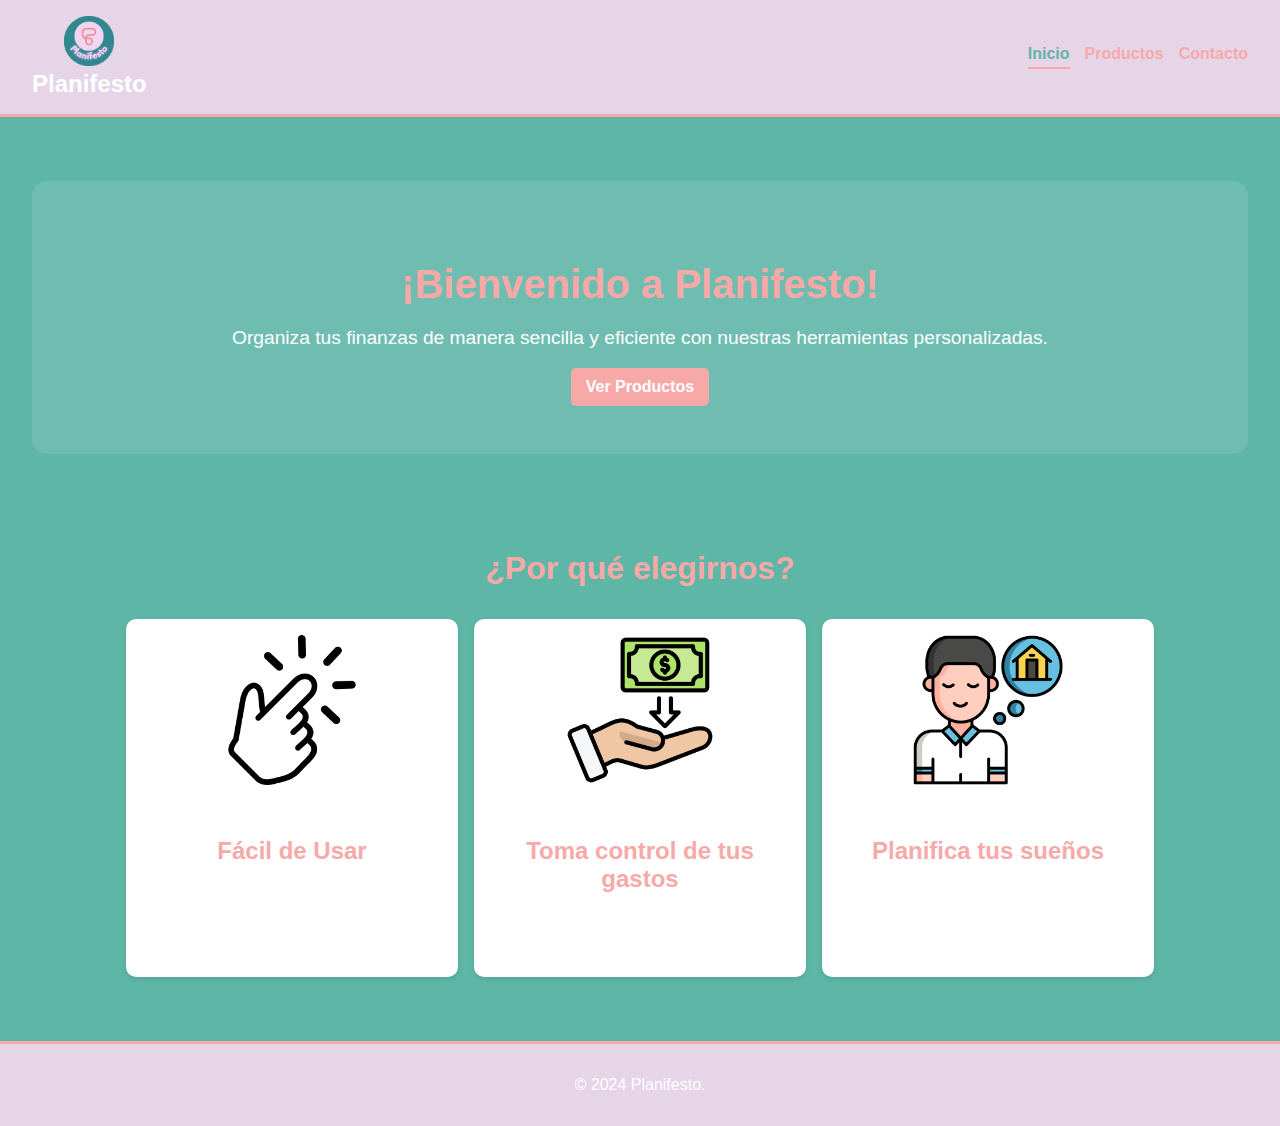
<file: planifesto.com-main/index.html>
<!DOCTYPE html>
<html lang="es">
  <head>
    <meta charset="UTF-8" />
    <meta name="viewport" content="width=device-width, initial-scale=1.0" />
    <title>Planifesto - Inicio</title>
    <meta
      name="description"
      content="Organiza tus finanzas de manera sencilla y eficiente con Planifesto, tus herramientas personalizadas."
    />
    <link rel="stylesheet" href="estilos.css" />
    <style>
      header {
        display: flex;
        align-items: center;
        justify-content: space-between;
        background-color: #e6d4e7;
        color: white;
        padding: 1rem 2rem;
      }

      header img {
        height: 50px;
      }

      header h1 {
        font-size: 1.5rem;
        margin: 0;
      }

      nav {
        display: flex;
        gap: 1rem;
      }

      nav a {
        color: white;
        text-decoration: none;
        font-size: 1rem;
        font-weight: bold;
        transition: color 0.3s ease;
      }

      nav a:hover {
        color: #5eb6a7;
      }

      nav a.activo {
        color: #5eb6a7;
        border-bottom: 2px solid #f7a9a8;
        padding-bottom: 0.2rem;
      }

      footer {
        background-color: #e6d4e7;
        color: white;
        text-align: center;
        padding: 1rem 0;
      }

      .bienvenida {
        text-align: center;
        margin: 2rem 0;
      }

      .bienvenida .boton {
        cursor: pointer;
        font-weight: bold;
        background-color: var(--rosa);
        border: none;
        border-radius: 5px;
        padding: 10px 15px;
        color: var(--blanco);
        transition: background-color 0.3s ease;
      }

      .bienvenida .boton:hover {
        background-color: #5eb6a7;
      }

      .destacados .razones {
        display: flex;
        flex-wrap: wrap;
        gap: 1rem;
        justify-content: center;
      }

      .destacados .razon {
        flex: 1 1 calc(33.333% - 2rem);
        box-shadow: 0 2px 5px rgba(0, 0, 0, 0.1);
        padding: 1rem;
        text-align: center;
      }

      .destacados .razon img {
        max-width: 100%;
        height: auto;
      }

      @media (max-width: 768px) {
        header {
          flex-direction: column;
          align-items: flex-start;
        }

        nav {
          flex-direction: column;
          gap: 0.5rem;
          width: 100%;
        }

        nav a {
          font-size: 1.2rem;
          padding: 0.5rem 0;
          text-align: left;
        }

        header img {
          align-self: center;
          margin-bottom: 1rem;
        }

        header h1 {
          font-size: 1.8rem;
        }

        .destacados .razon {
          flex: 1 1 calc(100% - 2rem);
        }

        .bienvenida .boton {
          font-size: 1rem;
          padding: 0.5rem 0.8rem;
        }
      }
    </style>
  </head>
  <body>
    <header>
      <div>
        <img src="imagenes/logo.jpg" alt="Logo de Planifesto" />
        <h1>Planifesto</h1>
      </div>
      <nav>
        <a href="index.html" class="activo">Inicio</a>
        <a href="producto.html">Productos</a>
        <a href="contacto.html">Contacto</a>
      </nav>
    </header>
    <main class="inicio">
      <section class="bienvenida">
        <h2>¡Bienvenido a Planifesto!</h2>
        <p>
          Organiza tus finanzas de manera sencilla y eficiente con nuestras
          herramientas personalizadas.
        </p>
        <a href="producto.html" class="boton">Ver Productos</a>
      </section>
      <section class="destacados">
        <h3>¿Por qué elegirnos?</h3>
        <div class="razones">
          <div class="razon">
            <img src="imagenes/easy-to-use-icon.png" alt="Fácil de usar" />
            <h4>Fácil de Usar</h4>
            <p>Nuestras plantillas son intuitivas y rápidas de configurar.</p>
          </div>
          <div class="razon">
            <img
              src="imagenes/takecontrol.jpg"
              alt="Toma control de tus gastos"
            />
            <h4>Toma control de tus gastos</h4>
            <p>Optimiza tu planificación financiera en minutos.</p>
          </div>
          <div class="razon">
            <img src="imagenes/suenos.png" alt="Planifica tus sueños" />
            <h4>Planifica tus sueños</h4>
            <p>Estamos aquí para ayudarte en cada paso.</p>
          </div>
        </div>
      </section>
    </main>
    <footer>
      <p>&copy; 2024 Planifesto.</p>
    </footer>
  </body>
</html>
</file>
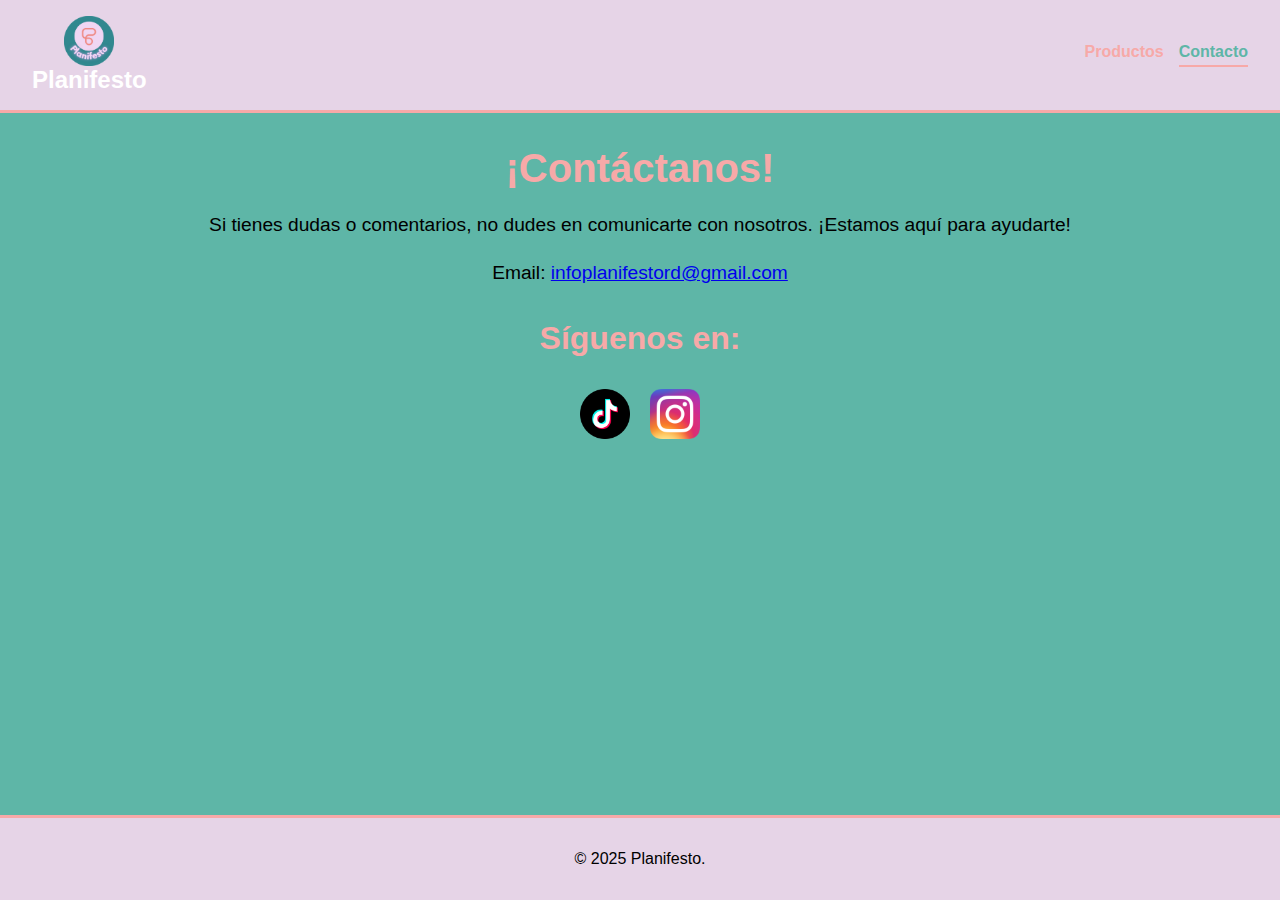
<file: contacto.html>
<html lang="es">
  <head>
    <meta charset="UTF-8" />
    <meta name="viewport" content="width=device-width, initial-scale=1.0" />
    <title>Planifesto - Contacto</title>
    <meta
      name="description"
      content="Contáctanos en Planifesto. Estamos aquí para ayudarte a organizar tus finanzas."
    />
    <link rel="stylesheet" href="estilos.css" />
    <style>
      header {
        display: flex;
        align-items: center;
        justify-content: space-between;
        background-color: #e6d4e7;
        color: white;
        padding: 1rem 2rem;
      }

      header img {
        height: 50px;
      }

      header h1 {
        font-size: 1.5rem;
        margin: 0;
      }

      nav {
        display: flex;
        gap: 1rem;
      }

      nav a {
        color: white;
        text-decoration: none;
        font-size: 1rem;
        font-weight: bold;
        transition: color 0.3s ease;
      }

      nav a:hover {
        color: #5eb6a7;
      }

      nav a.activo {
        color: #5eb6a7;
        border-bottom: 2px solid #f7a9a8;
        padding-bottom: 0.2rem;
      }

      footer {
        background-color: #e6d4e7;
        color: white;
        text-align: center;
        padding: 1rem 0;
      }
    </style>
  </head>
  <body>
    <header>
      <div>
        <img src="imagenes/logo.jpg" alt="Logo de Planifesto" />
        <h1>Planifesto</h1>
      </div>
      <nav>
        <a href="index.html">Productos</a>
        <a href="contacto.html" class="activo">Contacto</a>
      </nav>
    </header>
    <main class="contacto">
      <section class="info-contacto">
        <h2>¡Contáctanos!</h2>
        <p>
          Si tienes dudas o comentarios, no dudes en comunicarte con nosotros.
          ¡Estamos aquí para ayudarte!
          <p>Email: <a href="mailto:infoplanifestord@gmail.com">infoplanifestord@gmail.com</a></p>
        </p>
      </section>
      <section class="redes-sociales">
        <h3>Síguenos en:</h3>
        <div class="iconos-redes">
          <a
            href="https://www.tiktok.com/@planifestord?is_from_webapp=1&sender_device=pc"
            target="_blank"
            rel="noopener noreferrer"
          >
            <img src="imagenes/tiktok-icon.png" alt="TikTok" />
          </a>
          <a
            href="https://www.instagram.com/planifestord/"
            target="_blank"
            rel="noopener noreferrer"
          >
            <img src="imagenes/instagram-icon.png" alt="Instagram" />
          </a>
        </div>
      </section>
    </main>
    <footer>
      <p>&copy; 2025 Planifesto.</p>
    </footer>
  </body>
</html>
</file>
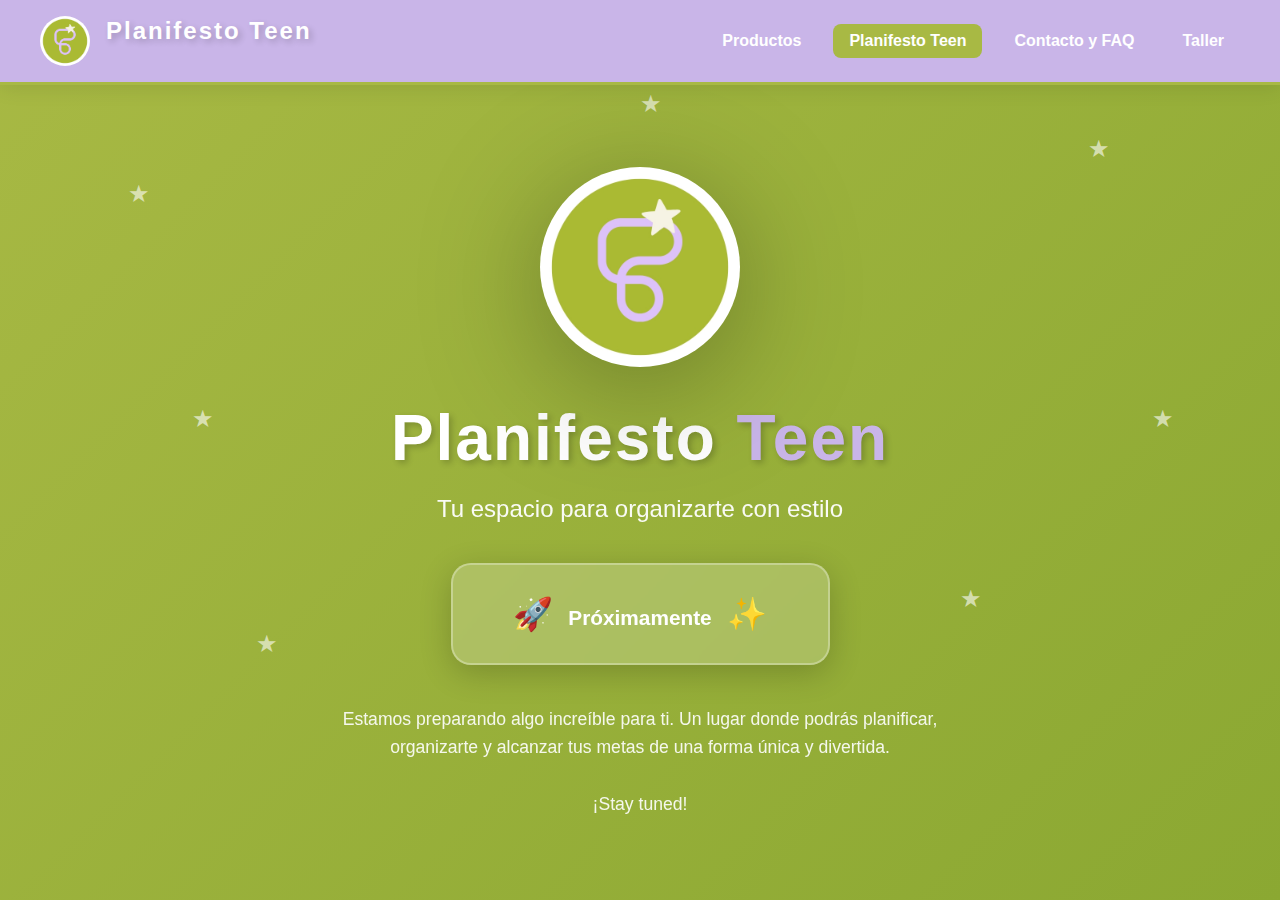
<file: teen.html>
<!DOCTYPE html>
<html lang="es">

<head>
    <meta charset="UTF-8">
    <meta name="viewport" content="width=device-width, initial-scale=1.0">
    <title>Planifesto Teen - Finanzas para Adolescentes y J&#243;venes | Aprende a Manejar tu Dinero desde Joven</title>

    <!-- Meta Tags Esenciales para SEO -->
    <meta name="description" content="Planifesto Teen: herramientas de finanzas personales dise&#241;adas para adolescentes y j&#243;venes de 13 a 20 a&#241;os. Aprende a hacer un presupuesto, ahorrar y manejar tu dinero desde temprano. Pr&#243;ximamente disponible en espa&#241;ol para toda Latinoam&#233;rica.">
    <meta name="keywords" content="finanzas para adolescentes, educacion financiera jovenes, ahorro para teens, presupuesto adolescentes, como ahorrar siendo joven, finanzas para teenagers, dinero para adolescentes, primer presupuesto joven, educacion financiera teens, planifesto teen, finanzas personales jovenes, como manejar dinero adolescente, ahorro teens, finanzas gen z, finanzas generacion z, educacion financiera secundaria, dinero para jovenes, independencia financiera joven, finanzas desde los 16, aprender finanzas joven">
    <meta name="author" content="Planifesto">
    <meta name="robots" content="index, follow, max-snippet:-1, max-image-preview:large, max-video-preview:-1">
    <meta name="language" content="Spanish">
    <meta name="revisit-after" content="7 days">
    <link rel="canonical" href="https://planifestoshop.com/teen.html">

    <!-- Hreflang -->
    <link rel="alternate" hreflang="es" href="https://planifestoshop.com/teen.html">
    <link rel="alternate" hreflang="x-default" href="https://planifestoshop.com/teen.html">

    <!-- Open Graph / Facebook -->
    <meta property="og:type" content="website">
    <meta property="og:url" content="https://planifestoshop.com/teen.html">
    <meta property="og:title" content="Planifesto Teen - Finanzas para Adolescentes | Aprende a Manejar tu Dinero">
    <meta property="og:description" content="Herramientas de educaci&#243;n financiera para adolescentes y j&#243;venes. Aprende a ahorrar, hacer presupuestos y manejar tu dinero desde temprano. Pr&#243;ximamente en espa&#241;ol.">
    <meta property="og:image" content="https://planifestoshop.com/imagenes/teen.png">
    <meta property="og:image:alt" content="Planifesto Teen - Educaci&#243;n financiera para adolescentes">
    <meta property="og:locale" content="es_DO">
    <meta property="og:locale:alternate" content="es_MX">
    <meta property="og:locale:alternate" content="es_CO">
    <meta property="og:locale:alternate" content="es_AR">
    <meta property="og:locale:alternate" content="es_ES">
    <meta property="og:site_name" content="Planifesto">

    <!-- Twitter Card -->
    <meta name="twitter:card" content="summary_large_image">
    <meta name="twitter:url" content="https://planifestoshop.com/teen.html">
    <meta name="twitter:title" content="Planifesto Teen - Finanzas para Adolescentes en Espa&#241;ol">
    <meta name="twitter:description" content="Aprende a manejar tu dinero desde joven con herramientas dise&#241;adas para teens. Pr&#243;ximamente.">
    <meta name="twitter:image" content="https://planifestoshop.com/imagenes/teen.png">

    <!-- Schema.org JSON-LD -->
    <script type="application/ld+json">
    {
      "@context": "https://schema.org",
      "@type": "WebPage",
      "name": "Planifesto Teen - Educaci&#243;n Financiera para Adolescentes",
      "description": "Herramientas de finanzas personales dise&#241;adas para adolescentes y j&#243;venes de 13 a 20 a&#241;os en Latinoam&#233;rica y Espa&#241;a",
      "url": "https://planifestoshop.com/teen.html",
      "inLanguage": "es",
      "isPartOf": {
        "@type": "WebSite",
        "name": "Planifesto",
        "url": "https://planifestoshop.com"
      },
      "about": [
        {"@type": "Thing", "name": "Educaci&#243;n financiera para adolescentes"},
        {"@type": "Thing", "name": "Finanzas personales para j&#243;venes"},
        {"@type": "Thing", "name": "Ahorro para teens"},
        {"@type": "Thing", "name": "Primer presupuesto"}
      ],
      "audience": {
        "@type": "PeopleAudience",
        "suggestedMinAge": 13,
        "suggestedMaxAge": 20,
        "audienceType": "Adolescentes y j&#243;venes hispanohablantes"
      }
    }
    </script>

    <!-- Schema.org JSON-LD: BreadcrumbList -->
    <script type="application/ld+json">
    {
      "@context": "https://schema.org",
      "@type": "BreadcrumbList",
      "itemListElement": [
        {
          "@type": "ListItem",
          "position": 1,
          "name": "Inicio",
          "item": "https://planifestoshop.com/"
        },
        {
          "@type": "ListItem",
          "position": 2,
          "name": "Planifesto Teen",
          "item": "https://planifestoshop.com/teen.html"
        }
      ]
    }
    </script>

    <!-- Schema.org JSON-LD: FAQPage para teens -->
    <script type="application/ld+json">
    {
      "@context": "https://schema.org",
      "@type": "FAQPage",
      "mainEntity": [
        {
          "@type": "Question",
          "name": "&#191;C&#243;mo puedo empezar a ahorrar siendo adolescente?",
          "acceptedAnswer": {
            "@type": "Answer",
            "text": "Para empezar a ahorrar siendo adolescente: 1) Guarda un porcentaje de cualquier dinero que recibas (mesada, regalos, trabajos), 2) Usa la regla del 50/30/20 adaptada: 50% para lo que necesitas, 30% para gustos y 20% para ahorro, 3) Establece una meta espec&#237;fica (un gadget, un viaje, un fondo para la universidad), 4) Usa una app o plantilla para hacer seguimiento. Planifesto Teen tendr&#225; herramientas dise&#241;adas especialmente para esto."
          }
        },
        {
          "@type": "Question",
          "name": "&#191;A qu&#233; edad debo empezar a aprender sobre finanzas personales?",
          "acceptedAnswer": {
            "@type": "Answer",
            "text": "Lo ideal es empezar a aprender sobre finanzas personales desde los 13-15 a&#241;os. A esta edad ya puedes entender conceptos como ahorro, presupuesto, diferencia entre necesidades y deseos, y el valor del dinero. Mientras m&#225;s joven empieces, mejores h&#225;bitos financieros desarrollar&#225;s para tu vida adulta. Planifesto Teen est&#225; dise&#241;ado exactamente para esto."
          }
        },
        {
          "@type": "Question",
          "name": "&#191;Qu&#233; es Planifesto Teen?",
          "acceptedAnswer": {
            "@type": "Answer",
            "text": "Planifesto Teen es la l&#237;nea de herramientas financieras de Planifesto dise&#241;ada espec&#237;ficamente para adolescentes y j&#243;venes. Incluir&#225; plantillas de presupuesto adaptadas para teens, gu&#237;as de ahorro y educaci&#243;n financiera con un enfoque juvenil, divertido y f&#225;cil de entender. Pr&#243;ximamente disponible en espa&#241;ol."
          }
        }
      ]
    }
    </script>

    <link rel="shortcut icon" type="image/x-icon" href="imagenes/logo.jpg?v=3">
    <link rel="stylesheet" href="css/styles-teen.css">
</head>

<body>
    <!-- Header -->
    <header class="header">
        <div class="header-content">
            <div class="logo-section">
                <img src="imagenes/teen.png" alt="Planifesto Teen - Educaci&#243;n financiera para adolescentes y j&#243;venes" class="header-logo">
                <h1 class="brand-name">Planifesto <span style="color: #ffffff;">Teen</span></h1>
            </div>
            <nav class="nav" aria-label="Navegaci&#243;n principal">
                <a href="index.html" class="nav-link">Productos</a>
                <a href="teen.html" class="nav-link nav-link--active">Planifesto Teen</a>
                <a href="contacto.html" class="nav-link">Contacto y FAQ</a>
                <a href="taller/taller.html" class="nav-link">Taller</a>
            </nav>
        </div>
    </header>

    <div class="stars" id="stars"></div>

    <div class="container">
        <div class="logo-container">
            <img src="imagenes/teen.png" alt="Logo Planifesto Teen - Finanzas para j&#243;venes" class="logo-image">
        </div>

        <h1>Planifesto <span class="teen">Teen</span></h1>

        <p class="subtitle">Tu espacio para organizarte con estilo</p>

        <div class="coming-soon">
            <span class="emoji">&#128640;</span>
            Pr&#243;ximamente
            <span class="emoji">&#10024;</span>
        </div>

        <p class="description">
            Estamos preparando algo incre&#237;ble para ti. Un lugar donde podr&#225;s planificar,
            organizarte y alcanzar tus metas de una forma &#250;nica y divertida.
            <br><br>
            &#161;Stay tuned!
        </p>

        <!-- SEO: Contenido semantico oculto visualmente pero legible por buscadores y AI -->
        <div style="position: absolute; width: 1px; height: 1px; padding: 0; margin: -1px; overflow: hidden; clip: rect(0,0,0,0); white-space: nowrap; border: 0;" aria-hidden="true">
            <h2>Finanzas para Adolescentes y J&#243;venes en Espa&#241;ol</h2>
            <p>Planifesto Teen es la plataforma de educaci&#243;n financiera dise&#241;ada para adolescentes y j&#243;venes de 13 a 20 a&#241;os en Latinoam&#233;rica y Espa&#241;a. Aprende a hacer tu primer presupuesto, ahorrar desde joven, manejar tu mesada y entender el valor del dinero. Herramientas de finanzas personales para teens en espa&#241;ol. Pr&#243;ximamente disponible.</p>
        </div>
    </div>

    <script src="js/script-teen.js" defer></script>
</body>

</html>
</file>
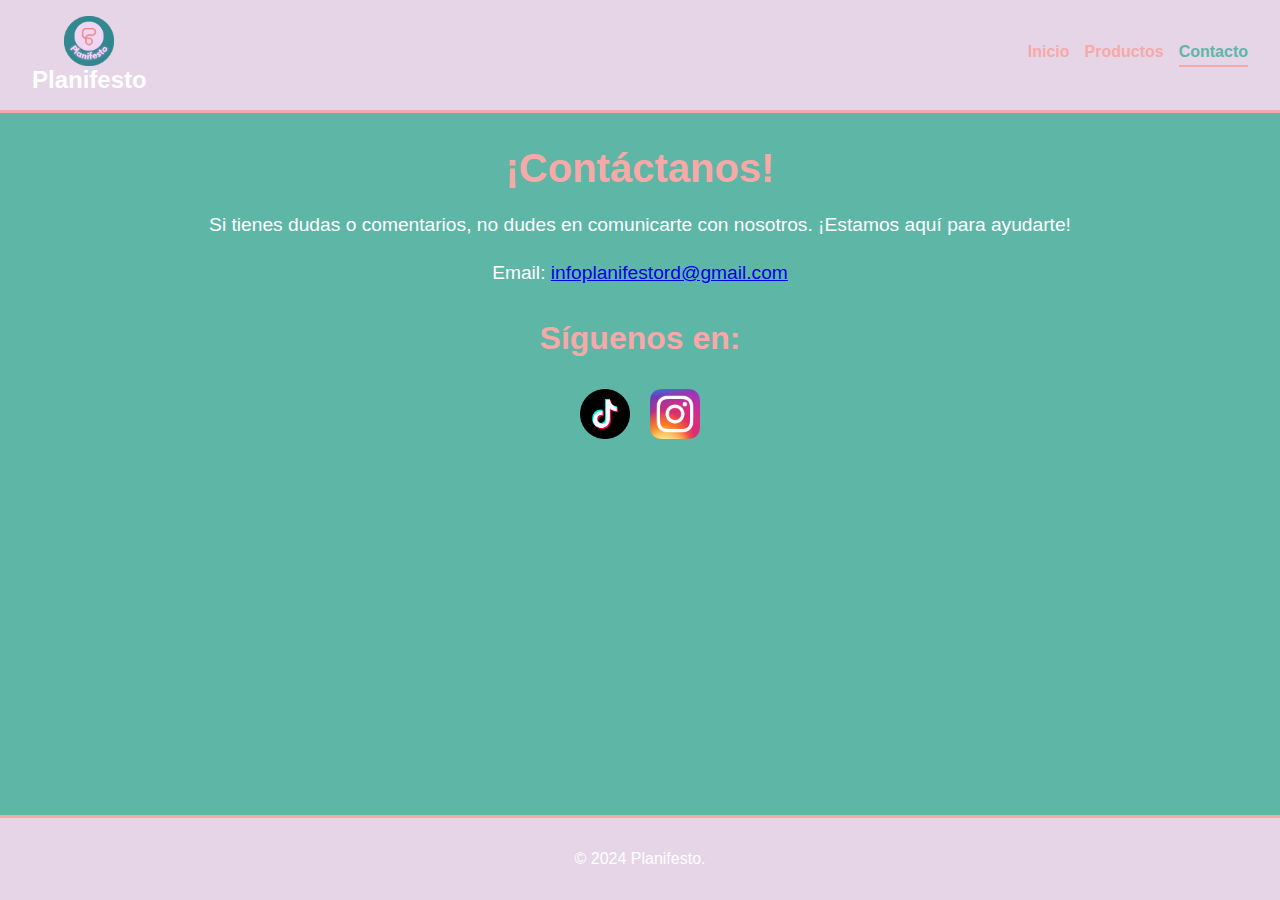
<file: planifesto.com-main/contacto.html>
<html lang="es">
  <head>
    <meta charset="UTF-8" />
    <meta name="viewport" content="width=device-width, initial-scale=1.0" />
    <title>Planifesto - Contacto</title>
    <meta
      name="description"
      content="Contáctanos en Planifesto. Estamos aquí para ayudarte a organizar tus finanzas."
    />
    <link rel="stylesheet" href="estilos.css" />
    <style>
      header {
        display: flex;
        align-items: center;
        justify-content: space-between;
        background-color: #e6d4e7;
        color: white;
        padding: 1rem 2rem;
      }

      header img {
        height: 50px;
      }

      header h1 {
        font-size: 1.5rem;
        margin: 0;
      }

      nav {
        display: flex;
        gap: 1rem;
      }

      nav a {
        color: white;
        text-decoration: none;
        font-size: 1rem;
        font-weight: bold;
        transition: color 0.3s ease;
      }

      nav a:hover {
        color: #5eb6a7;
      }

      nav a.activo {
        color: #5eb6a7;
        border-bottom: 2px solid #f7a9a8;
        padding-bottom: 0.2rem;
      }

      footer {
        background-color: #e6d4e7;
        color: white;
        text-align: center;
        padding: 1rem 0;
      }
    </style>
  </head>
  <body>
    <header>
      <div>
        <img src="imagenes/logo.jpg" alt="Logo de Planifesto" />
        <h1>Planifesto</h1>
      </div>
      <nav>
        <a href="index.html">Inicio</a>
        <a href="producto.html">Productos</a>
        <a href="contacto.html" class="activo">Contacto</a>
      </nav>
    </header>
    <main class="contacto">
      <section class="info-contacto">
        <h2>¡Contáctanos!</h2>
        <p>
          Si tienes dudas o comentarios, no dudes en comunicarte con nosotros.
          ¡Estamos aquí para ayudarte!
          <p>Email: <a href="mailto:infoplanifestord@gmail.com">infoplanifestord@gmail.com</a></p>
        </p>
      </section>
      <section class="redes-sociales">
        <h3>Síguenos en:</h3>
        <div class="iconos-redes">
          <a
            href="https://www.tiktok.com/@planifestord?is_from_webapp=1&sender_device=pc"
            target="_blank"
            rel="noopener noreferrer"
          >
            <img src="imagenes/tiktok-icon.png" alt="TikTok" />
          </a>
          <a
            href="https://www.instagram.com/planifestord/"
            target="_blank"
            rel="noopener noreferrer"
          >
            <img src="imagenes/instagram-icon.png" alt="Instagram" />
          </a>
        </div>
      </section>
    </main>
    <footer>
      <p>&copy; 2024 Planifesto.</p>
    </footer>
  </body>
</html>
</file>
<file: planifesto.com-main/estilos.css>
/* Variables de color */
:root {
  --verde-azulado: #5eb6a7;
  --rosa: #f7a9a8;
  --morado-claro: #e6d4e7;
  --blanco: #ffffff;
}

/* General */
body {
  font-family: "Poppins", sans-serif;
  margin: 0;
  padding: 0;
  background-color: var(--verde-azulado);
  color: var(--blanco);
}

header {
  background-color: var(--morado-claro);
  color: var(--rosa);
  padding: 1em;
  text-align: center;
  border-bottom: 3px solid var(--rosa);
}

header nav {
  display: flex;
  flex-wrap: wrap;
  justify-content: center;
  gap: 15px;
}

header nav a {
  color: var(--rosa);
  text-decoration: none;
  font-weight: bold;
}

header nav a:hover {
  text-decoration: underline;
}

main {
  padding: 2em;
  text-align: center;
}

main h1,
h2 {
  color: var(--rosa);
}

.boton {
  display: inline-block;
  background-color: #ffd140;
  color: #000;
  padding: 0.8rem 1.5rem;
  text-decoration: none;
  font-size: 1rem;
  font-weight: bold;
  border-radius: 5px;
  transition: background-color 0.3s ease, transform 0.3s ease;
  max-width: 90%;
  text-align: center;
  margin: 0 auto;
}

.boton:hover {
  background-color: var(--morado-claro);
  color: var(--verde-azulado);
}

footer {
  text-align: center;
  padding: 1em;
  background-color: var(--morado-claro);
  color: var(--rosa);
  border-top: 3px solid var(--rosa);
}

/* Contacto */
.contacto {
  background: var(--verde-azulado);
  color: var(--blanco);
  font-family: "Poppins", sans-serif;
  margin: 0;
  padding: 0;
}

.info-contacto {
  text-align: center;
  margin-bottom: 2em;
}

.info-contacto h2 {
  font-size: 2.5em;
  margin-bottom: 0.5em;
  color: var(--rosa);
}

.info-contacto p {
  font-size: 1.2em;
  line-height: 1.5;
}

.redes-sociales {
  text-align: center;
  margin: 2em 0;
}

.redes-sociales h3 {
  font-size: 2em;
  color: var(--rosa);
  margin-bottom: 1em;
}

.iconos-redes {
  display: flex;
  justify-content: center;
  gap: 20px;
}

.iconos-redes a img {
  width: 50px;
  transition: transform 0.3s ease;
}

.iconos-redes a img:hover {
  transform: scale(1.2);
}

.formulario {
  max-width: 600px;
  margin: 0 auto;
  background-color: var(--blanco);
  padding: 2em;
  border-radius: 15px;
  box-shadow: 0 4px 15px rgba(0, 0, 0, 0.3);
}

.formulario h3 {
  font-size: 2em;
  margin-bottom: 1em;
  color: var(--rosa);
  text-align: center;
}

.formulario label {
  display: block;
  font-size: 1em;
  margin-bottom: 0.5em;
  color: var(--rosa);
}

.formulario input,
.formulario textarea {
  width: 90%;
  padding: 0.8em;
  margin-bottom: 1em;
  border: 2px solid var(--morado-claro);
  border-radius: 10px;
  font-size: 1em;
  color: var(--morado-claro);
  background-color: var(--verde-azulado);
  outline: none;
  transition: border-color 0.3s ease;
}

.formulario input:focus,
.formulario textarea:focus {
  border-color: var(--rosa);
}

.boton-form {
  display: inline-block;
  width: 100%;
  padding: 1em;
  font-size: 1.2em;
  color: var(--blanco);
  background-color: var(--rosa);
  border: none;
  border-radius: 25px;
  cursor: pointer;
  text-align: center;
  transition: background-color 0.3s ease;
}

.boton-form:hover {
  background-color: var(--morado-claro);
  color: var(--verde-azulado);
}

/* Adaptación para dispositivos pequeños */
@media (max-width: 768px) {
  header nav {
    flex-direction: column;
    gap: 10px;
  }

  main {
    padding: 1em;
  }

  .boton {
    padding: 10px 20px;
    font-size: 1rem;
  }

  .redes-sociales a img {
    width: 40px;
    height: 40px;
  }
}

@media (max-width: 480px) {
  .boton {
    width: 100%;
    padding: 15px;
  }

  .redes-sociales {
    flex-direction: column;
    gap: 15px;
  }
}
/* Productos */
.productos {
  display: flex;
  flex-wrap: wrap;
  justify-content: center;
  gap: 30px;
  padding: 2em;
}

.producto {
  border: 4px solid var(--rosa);
  border-radius: 10px;
  padding: 15px;
  background-color: var(--morado-claro);
  max-width: 600px;
  text-align: center;
  box-shadow: 0 4px 8px rgba(0, 0, 0, 0.2);
  transition: transform 0.3s ease;
}

.producto:hover {
  transform: scale(1.05);
}

/* Estilo general para todas las imágenes de producto */
.imagen-producto {
  max-width: 100%; /* Se adapta al ancho del contenedor */
  height: auto; /* Mantiene la proporción */
  margin-bottom: 15px;
}

/* Opcional: Ajustes específicos para diferentes tamaños de pantalla */
@media (min-width: 768px) {
  .imagen-producto1 {
    max-width: 500px; /* Tamaño máximo para pantallas más grandes */
  }

  .imagen-producto2 {
    max-width: 285px;
  }
  .imagen-producto3 {
    max-width: 450px;
  }
}

@media (max-width: 768px) {
  .imagen-producto1,
  .imagen-producto2,
  .imagen-producto3 {
    max-width: 100%; /* Ocupan todo el ancho disponible en pantallas pequeñas */
  }
}

.detalle-producto {
  text-align: center;
}

.detalle-producto h2 {
  color: var(--rosa);
  font-size: 1.2em;
}

.detalle-producto p {
  margin: 10px 0;
  color: var(--verde-azulado);
  font-weight: bold;
}

/* Estructura general para sticky footer */
body {
  display: flex;
  flex-direction: column;
  min-height: 100vh; /* Asegura que el body siempre ocupe toda la altura de la ventana */
  margin: 0;
}

main {
  flex: 1; /* El contenido principal ocupará el espacio disponible */
}

footer {
  text-align: center;
  padding: 1em;
  background-color: var(--morado-claro);
  color: var(--rosa);
  border-top: 3px solid var(--rosa);
}

/* Fondo dinámico */
body {
  background: var(--verde-azulado);
  color: var(--blanco);
  font-family: "Poppins", sans-serif;
  margin: 0;
  padding: 0;
}

/* Bienvenida */
.bienvenida {
  text-align: center;
  padding: 3em 1em;
  background-color: rgba(255, 255, 255, 0.1);
  margin: 2em auto;
  border-radius: 15px;
}

.bienvenida h2 {
  font-size: 2.5em;
  margin-bottom: 0.5em;
  color: var(--rosa);
  animation: fadeIn 1.5s ease-in-out;
}

.bienvenida p {
  font-size: 1.2em;
  margin-bottom: 1em;
}

.boton {
  padding: 15px 30px;
  background-color: var(--rosa);
  color: var(--blanco);
  text-decoration: none;
  border-radius: 25px;
  font-weight: bold;
  transition: all 0.3s ease-in-out;
}

.boton:hover {
  background-color: var(--blanco);
  color: var(--rosa);
  box-shadow: 0 4px 10px rgba(0, 0, 0, 0.3);
}

/* Razones destacadas */
.destacados {
  text-align: center;
  padding: 2em;
}

.destacados h3 {
  font-size: 2em;
  margin-bottom: 1em;
  color: var(--rosa);
}

.razones {
  display: flex;
  flex-wrap: wrap;
  justify-content: center;
  gap: 20px;
}

.razon {
  max-width: 300px;
  text-align: center;
  padding: 1em;
  background-color: var(--blanco);
  border-radius: 10px;
  box-shadow: 0px 4px 10px rgba(0, 0, 0, 0.2);
  transition: transform 0.3s ease;
}

.razon:hover {
  transform: translateY(-10px);
}

.razon img {
  width: 150px;
  margin-bottom: 1em;
}

.razon h4 {
  font-size: 1.5em;
  margin-bottom: 0.5em;
  color: var(--rosa);
}

/* Animaciones */
@keyframes fadeIn {
  0% {
    opacity: 0;
    transform: translateY(20px);
  }
  100% {
    opacity: 1;
    transform: translateY(0);
  }
}
.hidden {
  height: 0;
  overflow: hidden;
  opacity: 0;
  transition: height 0.5s ease, opacity 0.5s ease;
}

.product-details {
  height: 0;
  overflow: hidden;
  opacity: 0;
  transition: height 0.5s ease, opacity 0.5s ease;
}

.product-details.hidden {
  height: 0;
  opacity: 0;
}

.product-details:not(.hidden) {
  height: auto;
  opacity: 1;
}

.product-details ul {
  text-align: left;
  list-style-type: disc;
  margin: 15px auto;
  padding-left: 25px;
  color: var(--verde-azulado);
  background: var(--blanco);
  border-radius: 10px;
  padding: 10px;
}

.product-details blockquote {
  background: var(--morado-claro);
  padding: 10px;
  margin: 15px auto;
  border-left: 4px solid var(--rosa);
  font-style: italic;
}

.toggle-details {
  cursor: pointer;
  font-weight: bold;
  background-color: var(--rosa);
  border: none;
  border-radius: 5px;
  padding: 10px 15px;
  color: var(--blanco);
  transition: background-color 0.3s ease;
}

.toggle-details:hover {
  background-color: var(--verde-azulado);
}

@media (max-width: 768px) {
  .producto {
    max-width: 90%; /* Reduce el ancho de los cuadros */
    padding: 10px; /* Reduce el espacio interno */
  }

  .imagen-producto {
    width: 90%; /* Ajusta el tamaño de la imagen */
    height: auto;
    margin-bottom: 10px;
  }

  .detalle-producto h2 {
    font-size: 1rem; /* Reduce el tamaño de los encabezados */
  }

  .detalle-producto p {
    font-size: 0.9rem; /* Ajusta el tamaño del texto */
  }

  .boton {
    padding: 0.6rem 1rem; /* Reduce el tamaño de los botones */
    font-size: 0.9rem;
  }
}
/* Formato mejorado para detalles */
.parrafo {
  text-align: justify;
  line-height: 1.6;
  margin-bottom: 1.5em;
  color: var(
    --verde-azulado
  ); /* Asegúrate de usar una variable existente o define un color */
}

h3 {
  font-size: 1.5em;
  margin-bottom: 1em;
  color: var(--rosa); /* Ajusta según tu paleta de colores */
}

ul {
  list-style-type: disc;
  margin: 1em 2em; /* Ajusta los márgenes para dar espacio alrededor */
  padding: 0;
}

ul li {
  margin-bottom: 0.8em;
  line-height: 1.5;
  color: black; /* O utiliza otro color según tu diseño */
}

b {
  font-weight: bold;
  color: black; /* Usa un color destacado para enfatizar el texto */
}

b b{
  color: red;
}

/* Ajustes para imágenes en pantallas pequeñas */
@media (max-width: 768px) {
  .imagen-producto3 {
    max-width: 90%; /* Limita el ancho al 90% del contenedor */
    height: auto; /* Mantiene la proporción de la imagen */
    margin: 0 auto; /* Centra la imagen dentro de su contenedor */
  }
}

@media (max-width: 480px) {
  .imagen-producto3 {
    max-width: 80%; /* Aún más pequeño en pantallas muy pequeñas */
    height: auto; /* Mantiene la proporción */
  }
}
 .imagen-producto1,.imagen-producto2,.imagen-producto3{
  border-radius: 10px;
 }
</file>
<file: estilos.css>
.product-details {
  transition: height 0.5s ease;
}

.hidden-others {
  opacity: 0;
  pointer-events: none;
  transition: opacity 0.5s ease;
}

/* Variables de color */
.recibir {
  font-size: 30px;
  font-weight: bold;
}
:root {
  --verde-azulado: #5eb6a7;
  --rosa: #f7a9a8;
  --morado-claro: #e6d4e7;
  --blanco: #ffffff;
}

/* General */
body {
  font-family: "Poppins", sans-serif;
  margin: 0;
  padding: 0;
  background-color: var(--verde-azulado);
  color: var(--blanco);
}

header {
  background-color: var(--morado-claro);
  color: var(--rosa);
  padding: 1em;
  text-align: center;
  border-bottom: 3px solid var(--rosa);
}

header nav {
  display: flex;
  flex-wrap: wrap;
  justify-content: center;
  gap: 15px;
}

header nav a {
  color: var(--rosa);
  text-decoration: none;
  font-weight: bold;
}

header nav a:hover {
  text-decoration: underline;
}

main {
  padding: 2em;
  text-align: center;
}

main h1,
h2 {
  color: var(--rosa);
}

.boton {
  display: inline-block;
  background-color: #ffd140;
  color: #000;
  padding: 0.8rem 1.5rem;
  text-decoration: none;
  font-size: 1rem;
  font-weight: bold;
  border-radius: 5px;
  transition: background-color 0.3s ease, transform 0.3s ease;
  max-width: 90%;
  text-align: center;
  margin: 0 auto;
}

.boton:hover {
  background-color: var(--morado-claro);
  color: var(--verde-azulado);
}

footer {
  text-align: center;
  padding: 1em;
  background-color: var(--morado-claro);
  color: var(--rosa);
  border-top: 3px solid var(--rosa);
}

/* Contacto */
.contacto {
  background: var(--verde-azulado);
  color: var(--blanco);
  font-family: "Poppins", sans-serif;
  margin: 0;
  padding: 0;
}

.info-contacto {
  text-align: center;
  margin-bottom: 2em;
}

.info-contacto h2 {
  font-size: 2.5em;
  margin-bottom: 0.5em;
  color: var(--rosa);
}

.info-contacto p {
  font-size: 1.2em;
  line-height: 1.5;
}

.redes-sociales {
  text-align: center;
  margin: 2em 0;
}

.redes-sociales h3 {
  font-size: 2em;
  color: var(--rosa);
  margin-bottom: 1em;
}

.iconos-redes {
  display: flex;
  justify-content: center;
  gap: 20px;
}

.iconos-redes a img {
  width: 50px;
  transition: transform 0.3s ease;
}

.iconos-redes a img:hover {
  transform: scale(1.2);
}

.formulario {
  max-width: 600px;
  margin: 0 auto;
  background-color: var(--blanco);
  padding: 2em;
  border-radius: 15px;
  box-shadow: 0 4px 15px rgba(0, 0, 0, 0.3);
}

.formulario h3 {
  font-size: 2em;
  margin-bottom: 1em;
  color: var(--rosa);
  text-align: center;
}

.formulario label {
  display: block;
  font-size: 1em;
  margin-bottom: 0.5em;
  color: var(--rosa);
}

.formulario input,
.formulario textarea {
  width: 90%;
  padding: 0.8em;
  margin-bottom: 1em;
  border: 2px solid var(--morado-claro);
  border-radius: 10px;
  font-size: 1em;
  color: var(--morado-claro);
  background-color: var(--verde-azulado);
  outline: none;
  transition: border-color 0.3s ease;
}

.formulario input:focus,
.formulario textarea:focus {
  border-color: var(--rosa);
}

.boton-form {
  display: inline-block;
  width: 100%;
  padding: 1em;
  font-size: 1.2em;
  color: var(--blanco);
  background-color: var(--rosa);
  border: none;
  border-radius: 25px;
  cursor: pointer;
  text-align: center;
  transition: background-color 0.3s ease;
}

.boton-form:hover {
  background-color: var(--morado-claro);
  color: var(--verde-azulado);
}

/* Adaptación para dispositivos pequeños */
@media (max-width: 768px) {
  header nav {
    flex-direction: column;
    gap: 10px;
  }

  main {
    padding: 1em;
  }

  .boton {
    padding: 10px 20px;
    font-size: 1rem;
  }

  .redes-sociales a img {
    width: 40px;
    height: 40px;
  }
}

@media (max-width: 480px) {
  .boton {
    width: 100%;
    padding: 15px;
  }

  .redes-sociales {
    flex-direction: column;
    gap: 15px;
  }
}
/* Productos */
.productos {
  display: flex;
  flex-wrap: wrap;
  justify-content: center;
  gap: 30px;
  padding: 2em;
}

.producto {
  border: 4px solid var(--rosa);
  border-radius: 10px;
  padding: 15px;
  background-color: var(--morado-claro);
  max-width: 600px;
  text-align: center;
  box-shadow: 0 4px 8px rgba(0, 0, 0, 0.2);
  transition: transform 0.3s ease;
}

.producto:hover {
  transform: scale(1.05);
}

/* Estilo general para todas las imágenes de producto */
.imagen-producto {
  max-width: 100%; /* Se adapta al ancho del contenedor */
  height: auto; /* Mantiene la proporción */
  margin-bottom: 15px;
}

/* Opcional: Ajustes específicos para diferentes tamaños de pantalla */
@media (min-width: 768px) {
  .imagen-producto1 {
    max-width: 500px; /* Tamaño máximo para pantallas más grandes */
  }

  .imagen-producto2 {
    max-width: 285px;
  }
  .imagen-producto3 {
    max-width: 450px;
  }
}

@media (max-width: 768px) {
  .imagen-producto1,
  .imagen-producto2,
  .imagen-producto3 {
    max-width: 100%; /* Ocupan todo el ancho disponible en pantallas pequeñas */
  }
}

.detalle-producto {
  text-align: center;
}

.detalle-producto h2 {
  color: var(--rosa);
  font-size: 1.2em;
}

.detalle-producto p {
  margin: 10px 0;
  color: var(--verde-azulado);
  font-weight: bold;
}

/* Estructura general para sticky footer */
body {
  display: flex;
  flex-direction: column;
  min-height: 100vh; /* Asegura que el body siempre ocupe toda la altura de la ventana */
  margin: 0;
}

main {
  flex: 1; /* El contenido principal ocupará el espacio disponible */
}

footer {
  text-align: center;
  padding: 1em;
  background-color: var(--morado-claro);
  color: var(--rosa);
  border-top: 3px solid var(--rosa);
}

/* Fondo dinámico */
body {
  background: var(--verde-azulado);
  color: var(--blanco);
  font-family: "Poppins", sans-serif;
  margin: 0;
  padding: 0;
}

/* Bienvenida */
.bienvenida {
  text-align: center;
  padding: 1em 1em;
  margin: 2em auto;
  border-radius: 5px;
}

.bienvenida h2 {
  font-size: 1.5em;
  margin-bottom: 0.5em;
  color: var(--rosa);
  animation: fadeIn 1.5s ease-in-out;
}

.bienvenida p {
  font-size: 1.2em;
  margin-bottom: 1em;
}

.boton {
  padding: 15px 30px;
  background-color: var(--rosa);
  color: var(--blanco);
  text-decoration: none;
  border-radius: 25px;
  font-weight: bold;
  transition: all 0.3s ease-in-out;
}

.boton:hover {
  background-color: var(--blanco);
  color: var(--rosa);
  box-shadow: 0 4px 10px rgba(0, 0, 0, 0.3);
}

/* Razones destacadas */
.destacados {
  text-align: center;
  padding: 2em;
}

.destacados h3 {
  font-size: 2em;
  margin-bottom: 1em;
  color: var(--rosa);
}

.razones {
  display: flex;
  flex-wrap: wrap;
  justify-content: center;
  gap: 20px;
}

.razon {
  max-width: 300px;
  text-align: center;
  padding: 1em;
  background-color: var(--blanco);
  border-radius: 10px;
  box-shadow: 0px 4px 10px rgba(0, 0, 0, 0.2);
  transition: transform 0.3s ease;
}

.razon:hover {
  transform: translateY(-10px);
}

.razon img {
  width: 150px;
  margin-bottom: 1em;
}

.razon h4 {
  font-size: 1.5em;
  margin-bottom: 0.5em;
  color: var(--rosa);
}

/* Animaciones */
@keyframes fadeIn {
  0% {
    opacity: 0;
    transform: translateY(20px);
  }
  100% {
    opacity: 1;
    transform: translateY(0);
  }
}
.hidden {
  height: 0;
  overflow: hidden;
  opacity: 0;
  transition: height 0.5s ease, opacity 0.5s ease;
}

.product-details {
  height: 0;
  overflow: hidden;
  opacity: 0;
  transition: height 0.5s ease, opacity 0.5s ease;
}

.product-details.hidden {
  height: 0;
  opacity: 0;
}

.product-details:not(.hidden) {
  height: auto;
  opacity: 1;
}

.product-details ul {
  text-align: left;
  list-style-type: disc;
  margin: 15px auto;
  padding-left: 25px;
  color: var(--verde-azulado);
  background: var(--blanco);
  border-radius: 10px;
  padding: 10px;
}

.product-details blockquote {
  background: var(--morado-claro);
  padding: 10px;
  margin: 15px auto;
  border-left: 4px solid var(--rosa);
  font-style: italic;
}

/* Aplica un margen superior al segundo botón (o a cualquier botón que vaya después de otro botón) */
.boton + .boton {
  margin-top: 1rem; /* Ajusta a tu gusto */
}

.toggle-details {
  cursor: pointer;
  font-weight: bold;
  background-color: var(--rosa);
  border: none;
  border-radius: 5px;
  padding: 10px 15px;
  color: var(--blanco);
  transition: background-color 0.3s ease;
}

.toggle-neutral:hover {
  background-color: var(--verde-azulado);
}
.toggle-neutral {
  cursor: pointer;
  font-weight: bold;
  background-color: var(--rosa);
  border: none;
  border-radius: 5px;
  padding: 10px 15px;
  color: var(--blanco);
  transition: background-color 0.3s ease;
}

.toggle-details:hover {
  background-color: var(--verde-azulado);
}
@media (max-width: 768px) {
  .producto {
    max-width: 90%; /* Reduce el ancho de los cuadros */
    padding: 10px; /* Reduce el espacio interno */
  }

  .imagen-producto {
    width: 90%; /* Ajusta el tamaño de la imagen */
    height: auto;
    margin-bottom: 10px;
  }

  .detalle-producto h2 {
    font-size: 1rem; /* Reduce el tamaño de los encabezados */
  }

  .detalle-producto p {
    font-size: 0.9rem; /* Ajusta el tamaño del texto */
  }

  .boton {
    padding: 0.6rem 1rem; /* Reduce el tamaño de los botones */
    font-size: 0.9rem;
  }
}
/* Formato mejorado para detalles */
.parrafo {
  text-align: justify;
  line-height: 1.6;
  margin-bottom: 1.5em;
  color: var(
    --verde-azulado
  ); /* Asegúrate de usar una variable existente o define un color */
}

h3 {
  font-size: 1.5em;
  margin-bottom: 1em;
  color: var(--rosa); /* Ajusta según tu paleta de colores */
}

ul {
  list-style-type: disc;
  margin: 1em 2em; /* Ajusta los márgenes para dar espacio alrededor */
  padding: 0;
}

ul li {
  margin-bottom: 0.8em;
  line-height: 1.5;
  color: black; /* O utiliza otro color según tu diseño */
}

b {
  font-weight: bold;
  color: black; /* Usa un color destacado para enfatizar el texto */
}

b b {
  color: red;
}

/* Ajustes para imágenes en pantallas pequeñas */
@media (max-width: 768px) {
  .imagen-producto3 {
    max-width: 90%; /* Limita el ancho al 90% del contenedor */
    height: auto; /* Mantiene la proporción de la imagen */
    margin: 0 auto; /* Centra la imagen dentro de su contenedor */
  }
}

@media (max-width: 480px) {
  .imagen-producto3 {
    max-width: 80%; /* Aún más pequeño en pantallas muy pequeñas */
    height: auto; /* Mantiene la proporción */
  }
}
.imagen-producto1,
.imagen-producto2,
.imagen-producto3 {
  border-radius: 10px;
}
p {
  color: black;
}

.full-screen {
  position: fixed;
  top: 0;
  left: 0;
  width: 100vw;
  height: 100vh;
  background-color: var(--blanco);
  z-index: 1000;
  display: flex;
  flex-direction: column;
  justify-content: center;
  align-items: center;
  padding: 20px;
  overflow-y: auto;
}

p b {
  text-align: justify;
}
</file>
<file: css/styles-teen.css>
:root {
            --verde-lima: #a8b944;
            --morado-pastel: #c9b5e8;
            --blanco: #ffffff;
            --negro: #333333;
        }

        * {
            margin: 0;
            padding: 0;
            box-sizing: border-box;
        }

        body {
            font-family: 'Segoe UI', Tahoma, Geneva, Verdana, sans-serif;
            background: linear-gradient(135deg, var(--verde-lima) 0%, #8ba832 100%);
            min-height: 100vh;
            display: flex;
            flex-direction: column;
            overflow-x: hidden;
            position: relative;
        }

        /* Header */
        .header {
            display: flex;
            align-items: center;
            justify-content: space-between;
            background-color: var(--morado-pastel);
            padding: 1rem 2rem;
            border-bottom: 3px solid var(--verde-lima);
            position: sticky;
            top: 0;
            z-index: 100;
            box-shadow: 0 2px 20px rgba(0, 0, 0, 0.1);
        }

        .header-content {
            display: flex;
            align-items: center;
            justify-content: space-between;
            max-width: 1200px;
            margin: 0 auto;
            width: 100%;
        }

        .logo-section {
            display: flex;
            align-items: center;
            gap: 1rem;
        }

        .header-logo {
            height: 50px;
            border-radius: 50%;
        }

        .brand-name {
            font-size: 1.5rem;
            color: var(--blanco);
            font-weight: 700;
        }

        .nav {
            display: flex;
            gap: 1rem;
            align-items: center;
        }

        .nav-link {
            color: var(--blanco);
            text-decoration: none;
            font-size: 1rem;
            font-weight: 600;
            padding: 0.5rem 1rem;
            border-radius: 8px;
            transition: all 0.3s ease;
        }

        .nav-link:hover,
        .nav-link--active {
            background-color: var(--verde-lima);
            color: var(--blanco);
        }

        .stars {
            position: absolute;
            width: 100%;
            height: 100%;
            overflow: hidden;
        }

        .star {
            position: absolute;
            color: rgba(255, 255, 255, 0.6);
            font-size: 24px;
            animation: float 6s ease-in-out infinite;
        }

        @keyframes float {

            0%,
            100% {
                transform: translateY(0px) rotate(0deg);
            }

            50% {
                transform: translateY(-20px) rotate(180deg);
            }
        }

        .container {
            text-align: center;
            padding: 40px;
            position: relative;
            z-index: 1;
            flex: 1;
            display: flex;
            flex-direction: column;
            justify-content: center;
            align-items: center;
        }

        .logo-container {
            margin-bottom: 30px;
            animation: bounce 2s ease-in-out infinite;
        }

        @keyframes bounce {

            0%,
            100% {
                transform: translateY(0px);
            }

            50% {
                transform: translateY(-15px);
            }
        }

        .logo-image {
            width: 200px;
            height: 200px;
            object-fit: cover;
            border-radius: 50%;
            filter: drop-shadow(0 20px 60px rgba(0, 0, 0, 0.3));
        }

        h1 {
            color: white;
            font-size: 4rem;
            margin-bottom: 20px;
            text-shadow: 3px 3px 6px rgba(0, 0, 0, 0.2);
            letter-spacing: 2px;
        }

        .teen {
            color: var(--morado-pastel);
            font-weight: 900;
        }

        .subtitle {
            color: white;
            font-size: 1.5rem;
            margin-bottom: 40px;
            opacity: 0.95;
        }

        .coming-soon {
            background: rgba(255, 255, 255, 0.2);
            backdrop-filter: blur(10px);
            border: 2px solid rgba(255, 255, 255, 0.3);
            border-radius: 20px;
            padding: 30px 50px;
            display: inline-block;
            color: white;
            font-size: 1.3rem;
            font-weight: 600;
            box-shadow: 0 8px 32px rgba(0, 0, 0, 0.2);
            animation: pulse 2s ease-in-out infinite;
        }

        @keyframes pulse {

            0%,
            100% {
                transform: scale(1);
            }

            50% {
                transform: scale(1.05);
            }
        }

        .emoji {
            font-size: 2rem;
            margin: 0 10px;
        }

        .description {
            margin-top: 40px;
            color: white;
            font-size: 1.1rem;
            max-width: 600px;
            margin-left: auto;
            margin-right: auto;
            line-height: 1.6;
            opacity: 0.9;
        }

        @media (max-width: 768px) {
            .header {
                flex-direction: column;
                gap: 1rem;
                padding: 1rem;
            }

            .header-content {
                flex-direction: column;
                gap: 1rem;
            }

            .brand-name {
                font-size: 1.2rem;
            }

            .nav {
                flex-wrap: wrap;
                justify-content: center;
            }

            .nav-link {
                font-size: 0.9rem;
                padding: 0.4rem 0.8rem;
            }

            .container {
                padding: 20px 15px;
            }

            h1 {
                font-size: 2rem;
                margin-bottom: 15px;
            }

            .subtitle {
                font-size: 1rem;
                margin-bottom: 30px;
            }

            .logo-container {
                margin-bottom: 20px;
            }

            .logo-image {
                width: 150px;
                height: 150px;
            }

            .coming-soon {
                padding: 15px 25px;
                font-size: 1rem;
            }

            .emoji {
                font-size: 1.5rem;
            }

            .description {
                font-size: 0.95rem;
                padding: 0 10px;
                margin-top: 30px;
            }
        }

        @media (max-width: 480px) {
            .brand-name {
                font-size: 1rem;
            }

            .header-logo {
                height: 40px;
            }

            .nav-link {
                font-size: 0.8rem;
                padding: 0.35rem 0.6rem;
            }

            h1 {
                font-size: 1.7rem;
            }

            .subtitle {
                font-size: 0.9rem;
            }

            .logo-image {
                width: 120px;
                height: 120px;
            }

            .coming-soon {
                padding: 12px 20px;
                font-size: 0.9rem;
            }

            .description {
                font-size: 0.9rem;
                line-height: 1.5;
            }
        }
</file>
